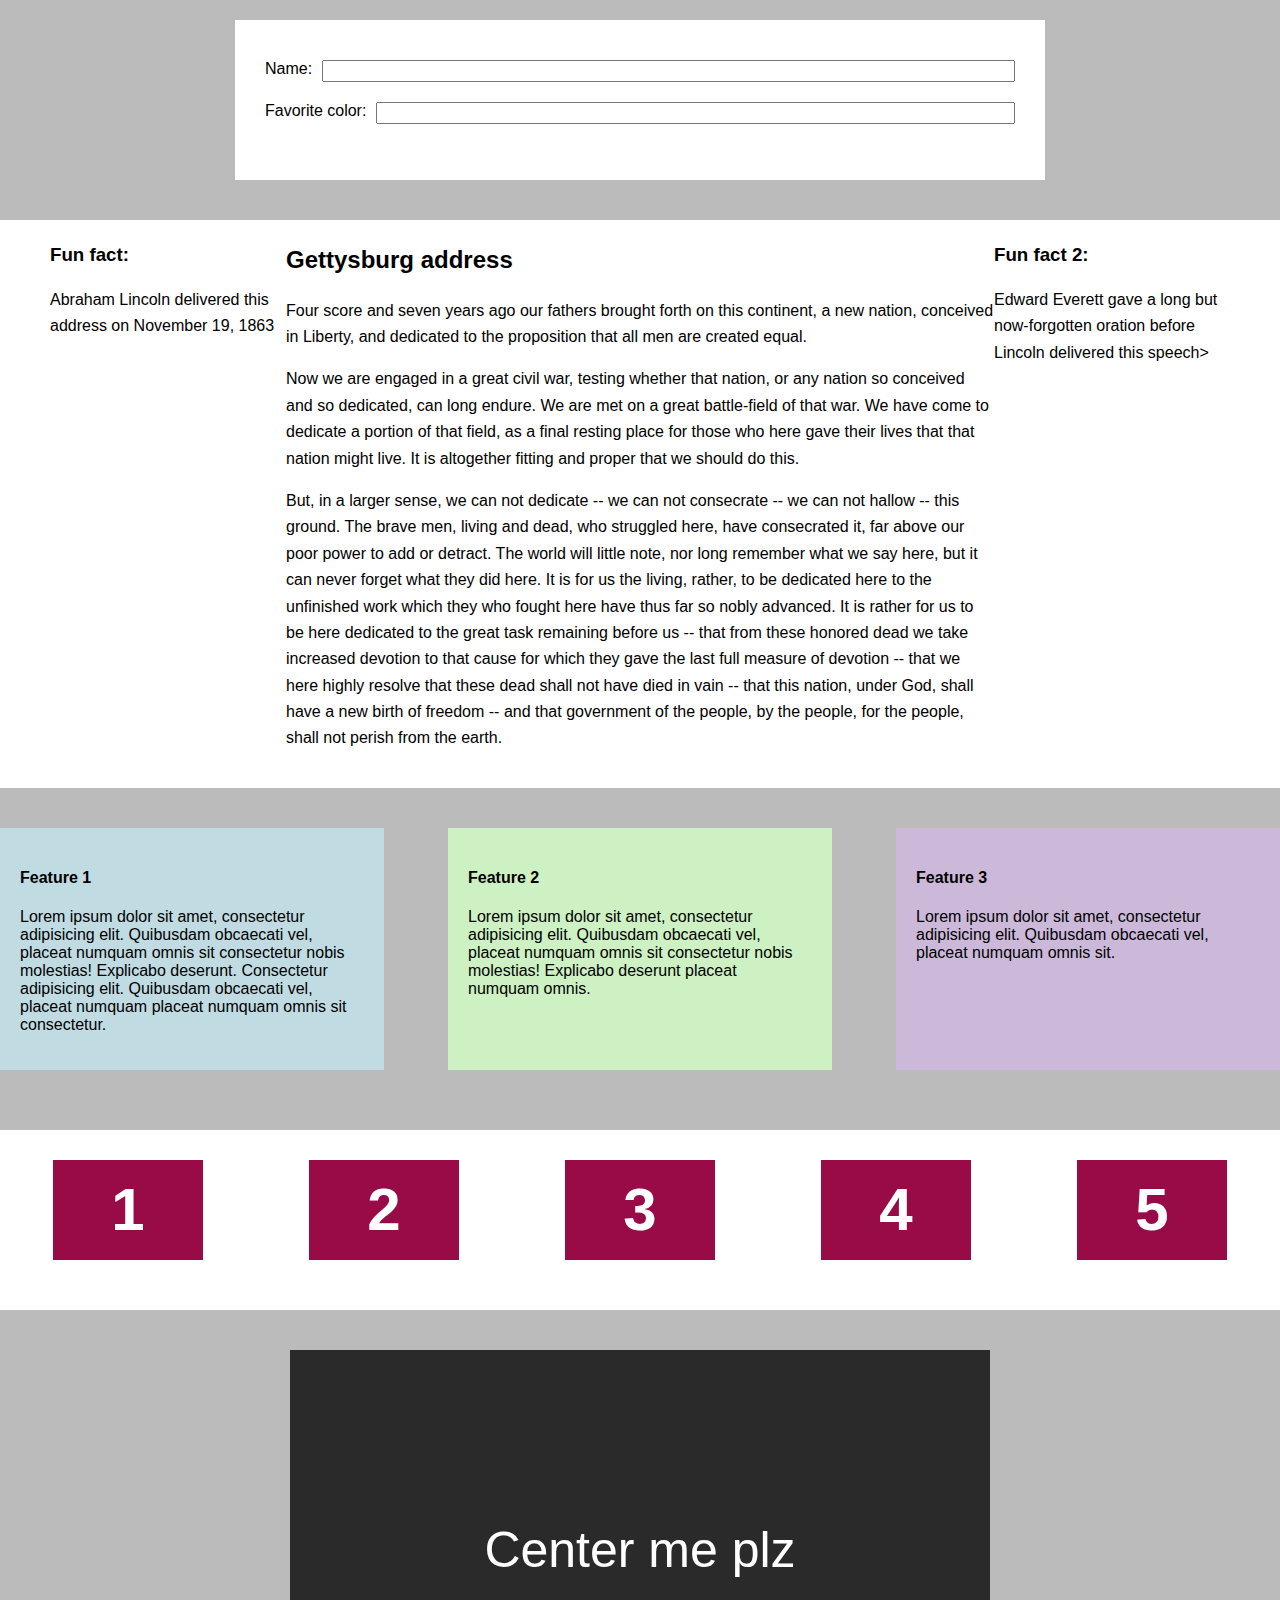
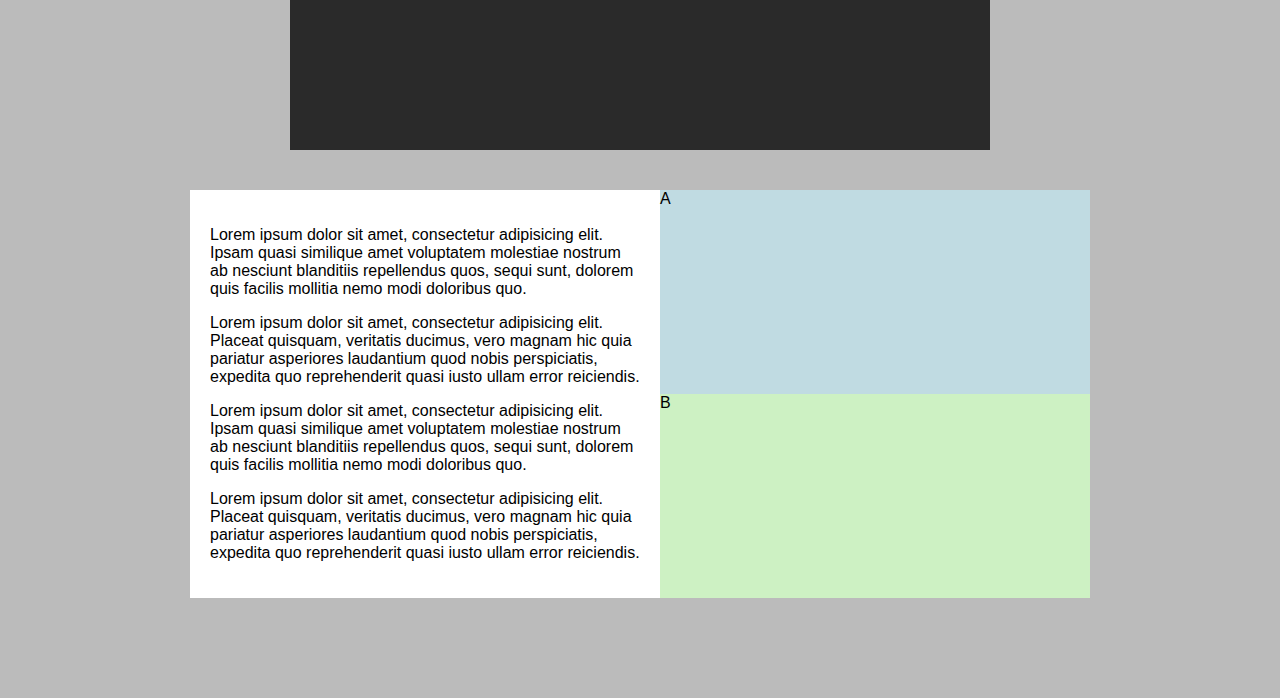
<file: part1/index.html>
<html>
  <head>
    <title>Flexbox examples</title>
    <link rel="stylesheet" href="styles.css" />
  </head>
  <body>
    <div class="container">
      <form action="">
        <div class="form-row">
          <label for="name">Name: </label>
          <input type="text" id="name" />
        </div>
        <div class="form-row">
          <label for="color">Favorite color: </label>
          <input type="text" id="color" />
        </div>
      </form>
    </div>

    <div class="column-layout">
      <div class="main-column">
        <h2>Gettysburg address</h2>
        <p>
          Four score and seven years ago our fathers brought forth on this
          continent, a new nation, conceived in Liberty, and dedicated to the
          proposition that all men are created equal.
        </p>
        <p>
          Now we are engaged in a great civil war, testing whether that nation,
          or any nation so conceived and so dedicated, can long endure. We are
          met on a great battle-field of that war. We have come to dedicate a
          portion of that field, as a final resting place for those who here
          gave their lives that that nation might live. It is altogether fitting
          and proper that we should do this.
        </p>
        <p>
          But, in a larger sense, we can not dedicate -- we can not consecrate
          -- we can not hallow -- this ground. The brave men, living and dead,
          who struggled here, have consecrated it, far above our poor power to
          add or detract. The world will little note, nor long remember what we
          say here, but it can never forget what they did here. It is for us the
          living, rather, to be dedicated here to the unfinished work which they
          who fought here have thus far so nobly advanced. It is rather for us
          to be here dedicated to the great task remaining before us -- that
          from these honored dead we take increased devotion to that cause for
          which they gave the last full measure of devotion -- that we here
          highly resolve that these dead shall not have died in vain -- that
          this nation, under God, shall have a new birth of freedom -- and that
          government of the people, by the people, for the people, shall not
          perish from the earth.
        </p>
      </div>
      <div class="sidebar-1">
        <h3>Fun fact:</h3>
        <p>Abraham Lincoln delivered this address on November 19, 1863</p>
      </div>
      <div class="sidebar-2">
        <h3>Fun fact 2:</h3>
        <p>
          Edward Everett gave a long but now-forgotten oration before Lincoln
          delivered this speech>
        </p>
      </div>
    </div>

    <!-- third example -->
    <div class="call-outs-container">
      <div class="call-out">
        <h4>Feature 1</h4>
        <p>
          Lorem ipsum dolor sit amet, consectetur adipisicing elit. Quibusdam
          obcaecati vel, placeat numquam omnis sit consectetur nobis molestias!
          Explicabo deserunt. Consectetur adipisicing elit. Quibusdam obcaecati
          vel, placeat numquam placeat numquam omnis sit consectetur.
        </p>
      </div>

      <div class="call-out">
        <h4>Feature 2</h4>
        <p>
          Lorem ipsum dolor sit amet, consectetur adipisicing elit. Quibusdam
          obcaecati vel, placeat numquam omnis sit consectetur nobis molestias!
          Explicabo deserunt placeat numquam omnis.
        </p>
      </div>

      <div class="call-out">
        <h4>Feature 3</h4>
        <p>
          Lorem ipsum dolor sit amet, consectetur adipisicing elit. Quibusdam
          obcaecati vel, placeat numquam omnis sit.
        </p>
      </div>
    </div>

    <!-- fourth example: fixed size containers wrapping -->
    <div class="fixed-size-container">
      <div class="fixed-size">1</div>
      <div class="fixed-size">2</div>
      <div class="fixed-size">3</div>
      <div class="fixed-size">4</div>
      <div class="fixed-size">5</div>
    </div>

    <!-- Fifth example - centering text in a div -->
    <div class="banner">
      <div class="center-me">Center me plz</div>
    </div>

    <!-- sixth example - rows and columns -->
    <div class="equal-height-container">
      <div class="first">
        <p>
          Lorem ipsum dolor sit amet, consectetur adipisicing elit. Ipsam quasi
          similique amet voluptatem molestiae nostrum ab nesciunt blanditiis
          repellendus quos, sequi sunt, dolorem quis facilis mollitia nemo modi
          doloribus quo.
        </p>
        <p>
          Lorem ipsum dolor sit amet, consectetur adipisicing elit. Placeat
          quisquam, veritatis ducimus, vero magnam hic quia pariatur asperiores
          laudantium quod nobis perspiciatis, expedita quo reprehenderit quasi
          iusto ullam error reiciendis.
        </p>
        <p>
          Lorem ipsum dolor sit amet, consectetur adipisicing elit. Ipsam quasi
          similique amet voluptatem molestiae nostrum ab nesciunt blanditiis
          repellendus quos, sequi sunt, dolorem quis facilis mollitia nemo modi
          doloribus quo.
        </p>
        <p>
          Lorem ipsum dolor sit amet, consectetur adipisicing elit. Placeat
          quisquam, veritatis ducimus, vero magnam hic quia pariatur asperiores
          laudantium quod nobis perspiciatis, expedita quo reprehenderit quasi
          iusto ullam error reiciendis.
        </p>
      </div>

      <div class="second">
        <div class="second-a">A</div>
        <div class="second-b">B</div>
      </div>
    </div>
  </body>
</html>
</file>
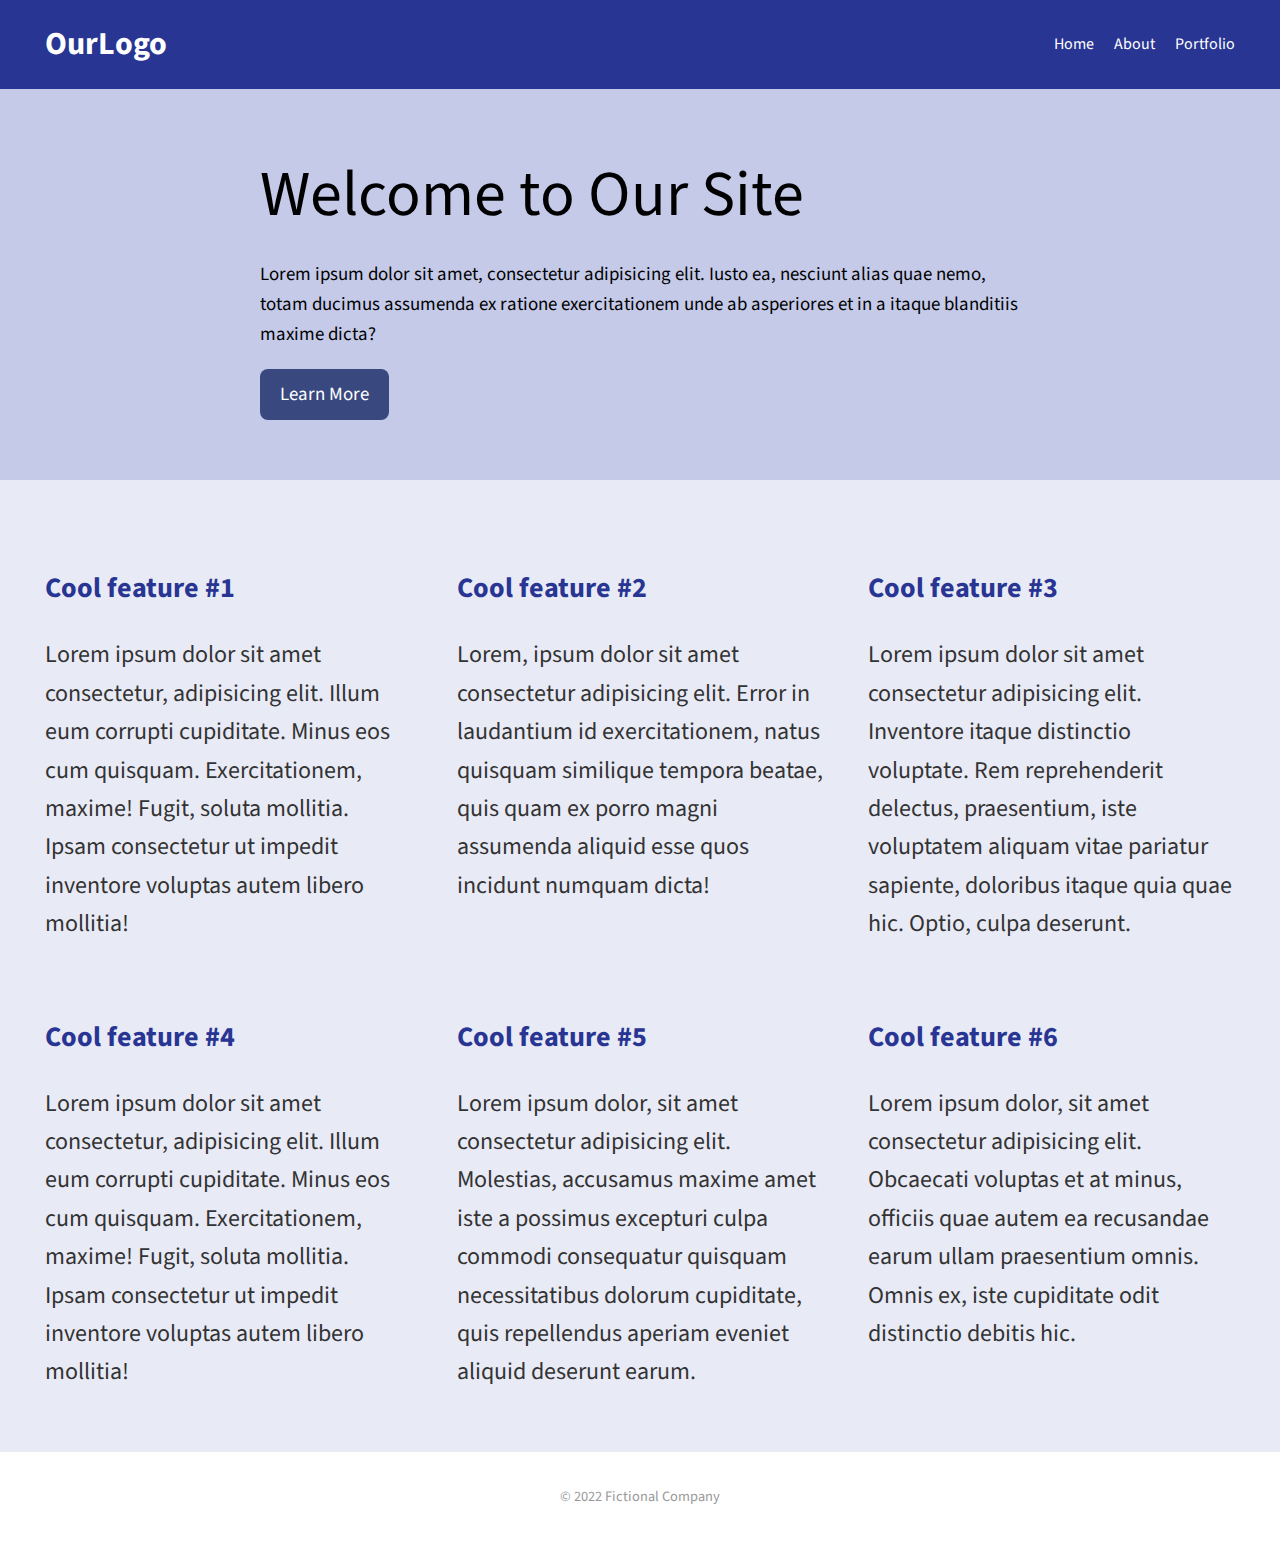
<file: part2/index.html>
<html>
  <head>
    <link
      href="https://fonts.googleapis.com/css2?family=Source+Sans+Pro:ital,wght@0,400;0,700;1,400&display=swap"
      rel="stylesheet"
    />
    <link rel="stylesheet" href="styles.css" />
    <title>Our Site</title>
  </head>
  <body>
    <div class="header">
      <h1>OurLogo</h1>
      <ul class="nav">
        <li>
          <a href="#">Home</a>
        </li>
        <li>
          <a href="#">About</a>
        </li>
        <li>
          <a href="#">Portfolio</a>
        </li>
      </ul>
    </div>

    <div class="hero">
      <div class="hero-inner">
        <h1>Welcome to Our Site</h1>
        <p>
          Lorem ipsum dolor sit amet, consectetur adipisicing elit. Iusto ea,
          nesciunt alias quae nemo, totam ducimus assumenda ex ratione
          exercitationem unde ab asperiores et in a itaque blanditiis maxime
          dicta?
        </p>
        <a href="#" class="button-link">Learn More</a>
      </div>
    </div>

    <div class="features">
      <div class="features-inner">
        <div class="feature-item">
          <h3>Cool feature #1</h3>
          <p>
            Lorem ipsum dolor sit amet consectetur, adipisicing elit. Illum eum
            corrupti cupiditate. Minus eos cum quisquam. Exercitationem, maxime!
            Fugit, soluta mollitia. Ipsam consectetur ut impedit inventore
            voluptas autem libero mollitia!
          </p>
        </div>
        <div class="feature-item">
          <h3>Cool feature #2</h3>
          <p>
            Lorem, ipsum dolor sit amet consectetur adipisicing elit. Error in
            laudantium id exercitationem, natus quisquam similique tempora
            beatae, quis quam ex porro magni assumenda aliquid esse quos
            incidunt numquam dicta!
          </p>
        </div>
        <div class="feature-item">
          <h3>Cool feature #3</h3>
          <p>
            Lorem ipsum dolor sit amet consectetur adipisicing elit. Inventore
            itaque distinctio voluptate. Rem reprehenderit delectus,
            praesentium, iste voluptatem aliquam vitae pariatur sapiente,
            doloribus itaque quia quae hic. Optio, culpa deserunt.
          </p>
        </div>
        <div class="feature-item">
          <h3>Cool feature #4</h3>
          <p>
            Lorem ipsum dolor sit amet consectetur, adipisicing elit. Illum eum
            corrupti cupiditate. Minus eos cum quisquam. Exercitationem, maxime!
            Fugit, soluta mollitia. Ipsam consectetur ut impedit inventore
            voluptas autem libero mollitia!
          </p>
        </div>
        <div class="feature-item">
          <h3>Cool feature #5</h3>
          <p>
            Lorem ipsum dolor, sit amet consectetur adipisicing elit. Molestias,
            accusamus maxime amet iste a possimus excepturi culpa commodi
            consequatur quisquam necessitatibus dolorum cupiditate, quis
            repellendus aperiam eveniet aliquid deserunt earum.
          </p>
        </div>
        <div class="feature-item">
          <h3>Cool feature #6</h3>
          <p>
            Lorem ipsum dolor, sit amet consectetur adipisicing elit. Obcaecati
            voluptas et at minus, officiis quae autem ea recusandae earum ullam
            praesentium omnis. Omnis ex, iste cupiditate odit distinctio debitis
            hic.
          </p>
        </div>
      </div>
    </div>

    <div class="footer">
      <p>&copy; 2022 Fictional Company</p>
    </div>
  </body>
</html>
</file>
<file: part1/styles.css>
html,
body {
  padding: 0;
  margin: 0;
  font-family: Arial, Helvetica, sans-serif;
}

input {
  font-size: 14px;
  font-family: Helvetica, sans-serif;
}

body {
  background-color: #bbb;
  font-family: Helvetica, sans-serif;
  padding-bottom: 100px;
}

h2,
h3 {
  margin: 0 0 0.75em 0;
}

/* first example */
.container {
  max-width: 750px;
  margin: 20px auto 0 auto;
  padding: 30px;
  background-color: #fff;
}

/*
First example
Parent element uses display:flex
*/
.form-row {
  padding: 10px 0;
  display: flex;
}

.form-row label {
  padding-right: 10px;
}
/*
Child element using flex:[number] says all child elements using flex share the horizontal space
1 is the baseline, and this will take up the rest of the horizontal space because it's the only thing
in the row using it.
*/
.form-row input {
  flex: 1;
}

/*
Second example
again, parent container display:flex
*/
.column-layout {
  max-width: 1300px;
  background-color: #fff;
  margin: 40px auto 0 auto;
  line-height: 1.65;
  padding: 20px 50px;
  display: flex;
}
/*
main column will be 3 times as large as something with flex:1
order rule determines the order in which things are displayed (for SEO, etc.)
*/

.main-column {
  flex: 3;
  order: 2;
}

.sidebar-1 {
  flex: 1;
  order: 1;
}

.sidebar-2 {
  flex: 1;
  order: 3;
}

/*
Third example
parent display:flex (see @media below)
*/
.call-outs-container {
  max-width: 1400px;
  margin: 40px auto 0 auto;
  /*align-items: flex-start aligns by top of div, flex-end by bottom. Leaving these off makes the columns equal heights. Default is "stretch"*/
  /* align-items: flex-start; */
  /* align-items: flex-end; */
}

.call-out {
  padding: 20px;
  /*use box-sizing when we specify both padding and width*/
  box-sizing: border-box;
  margin-bottom: 20px;
  /*flexbox uses flex-basis to specify a size (basically the width)*/
  flex-basis: 30%;
}

/*only larger screens over 900px wide get the flex, so everything else gets the 3 divs stacked over each other.*/
@media (min-width: 900px) {
  .call-outs-container {
    display: flex;
    justify-content: space-between;
  }
}

.call-out:nth-child(1) {
  background-color: #c0dbe2;
}
.call-out:nth-child(2) {
  background-color: #cdf1c3;
}
.call-out:nth-child(3) {
  background-color: #ccb9da;
}

/* 
fourth example 
flex-wrap defaults to nowrap; setting to wrap will allow items to wrap to multiple rows when necessary.
*/
.fixed-size-container {
  max-width: 1400px;
  margin: 40px auto 0 auto;
  background-color: #fff;
  padding: 30px 0;
  display: flex;
  align-items: center;
  justify-content: space-around;
  flex-wrap: wrap;
}

.fixed-size {
  width: 150px;
  height: 100px;
  background-color: #990b47;
  color: #fff;
  line-height: 100px;
  text-align: center;
  font-weight: bold;
  font-size: 60px;
  margin-bottom: 20px;
}

/* fifth example
centering text
parent uses display:flex, child uses margin auto
*/
.banner {
  height: 400px;
  max-width: 700px;
  margin: 40px auto 40px auto;
  background-color: #2a2a2a;
  display: flex;
}

.center-me {
  color: #fff;
  font-size: 50px;
  margin: auto;
}

/* sixth example - rows and columns
display:flex on parent as usual
*/
.equal-height-container {
  max-width: 900px;
  margin: 0 auto;
  display: flex;
}

/*first and second are our two columns - we want them equal width, so flex:1 is used*/
.first {
  background-color: #fff;
  padding: 20px;
  flex: 1;
}

/*display:flex here too, as it contains two child-elements that will use the full space*/
.second {
  background-color: yellow;
  flex: 1;
  display: flex;
  flex-direction: column;
}

.second-a {
  background-color: #c0dbe2;
  flex: 1;
}

.second-b {
  background-color: #cdf1c3;
  flex: 1;
}
</file>
<file: part2/styles.css>
body {
  margin: 0;
  font-family: 'Source Sans Pro', sans-serif;
}

.header {
  background-color: #283593;
  color: white;
  display: flex;
  justify-content: space-between;
  align-items: center;
  padding: 0 45px;
  flex-wrap: wrap;
}

.nav {
  list-style: none;
  margin: 0;
  padding: 0;
  display: flex;
}

.nav a {
  color: white;
  text-decoration: none;
  display: block;
}

.nav a:hover {
  color: #c5cae9;
  transform: rotate(6deg);
  transition: all 0.3s ease-out;
}

.nav li {
  margin-left: 20px;
}

.hero {
  background-color: #c5cae9;
  padding: 60px 45px;
  display: flex;
  justify-content: center;
}

.hero-inner {
  max-width: 760px;
  /* margin: auto; */
}

.hero h1 {
  font-weight: normal;
  font-size: 4rem;
  margin: 0;
}

.hero p {
  font-size: 1.18rem;
  line-height: 1.6;
}

.button-link {
  background-color: #394980;
  color: white;
  text-decoration: none;
  padding: 12px 20px;
  border-radius: 8px;
  font-size: 1.18rem;
  display: inline-block;
}

.button-link:hover {
  color: #c5cae9;
  background-color: #283593;
}

.features {
  background-color: #e8eaf6;
  padding: 60px 45px;
}

.features-inner {
  max-width: 1200px;
  margin: 0 auto;
  display: grid;
  /*fr is a relative unit - browser will do the math and account for the column gap, and split the remaining space as specified between the columns*/
  /* grid-template-columns: 1fr 1fr 1fr; */
  /* grid-template-columns: repeat(3,1fr) */
  /*auto-fit as many as it can, minimum width 300px, maximum width 1fr (entire width)*/
  grid-template-columns: repeat(auto-fit, minmax(300px, 1fr));
  grid-column-gap: 45px;
  grid-row-gap: 45px;
}

.feature-item {
  color: #283593;
  font-size: 1.5rem;
  font-weight: normal;
  margin: 0;
}

.feature-item p {
  margin: 0;
  line-height: 1.6;
  color: #333;
}

.footer {
  /*this only works for text, not for children div elements*/
  text-align: center;
  padding: 20px 0;
  color: #999;
  font-size: 0.9rem;
}
</file>
